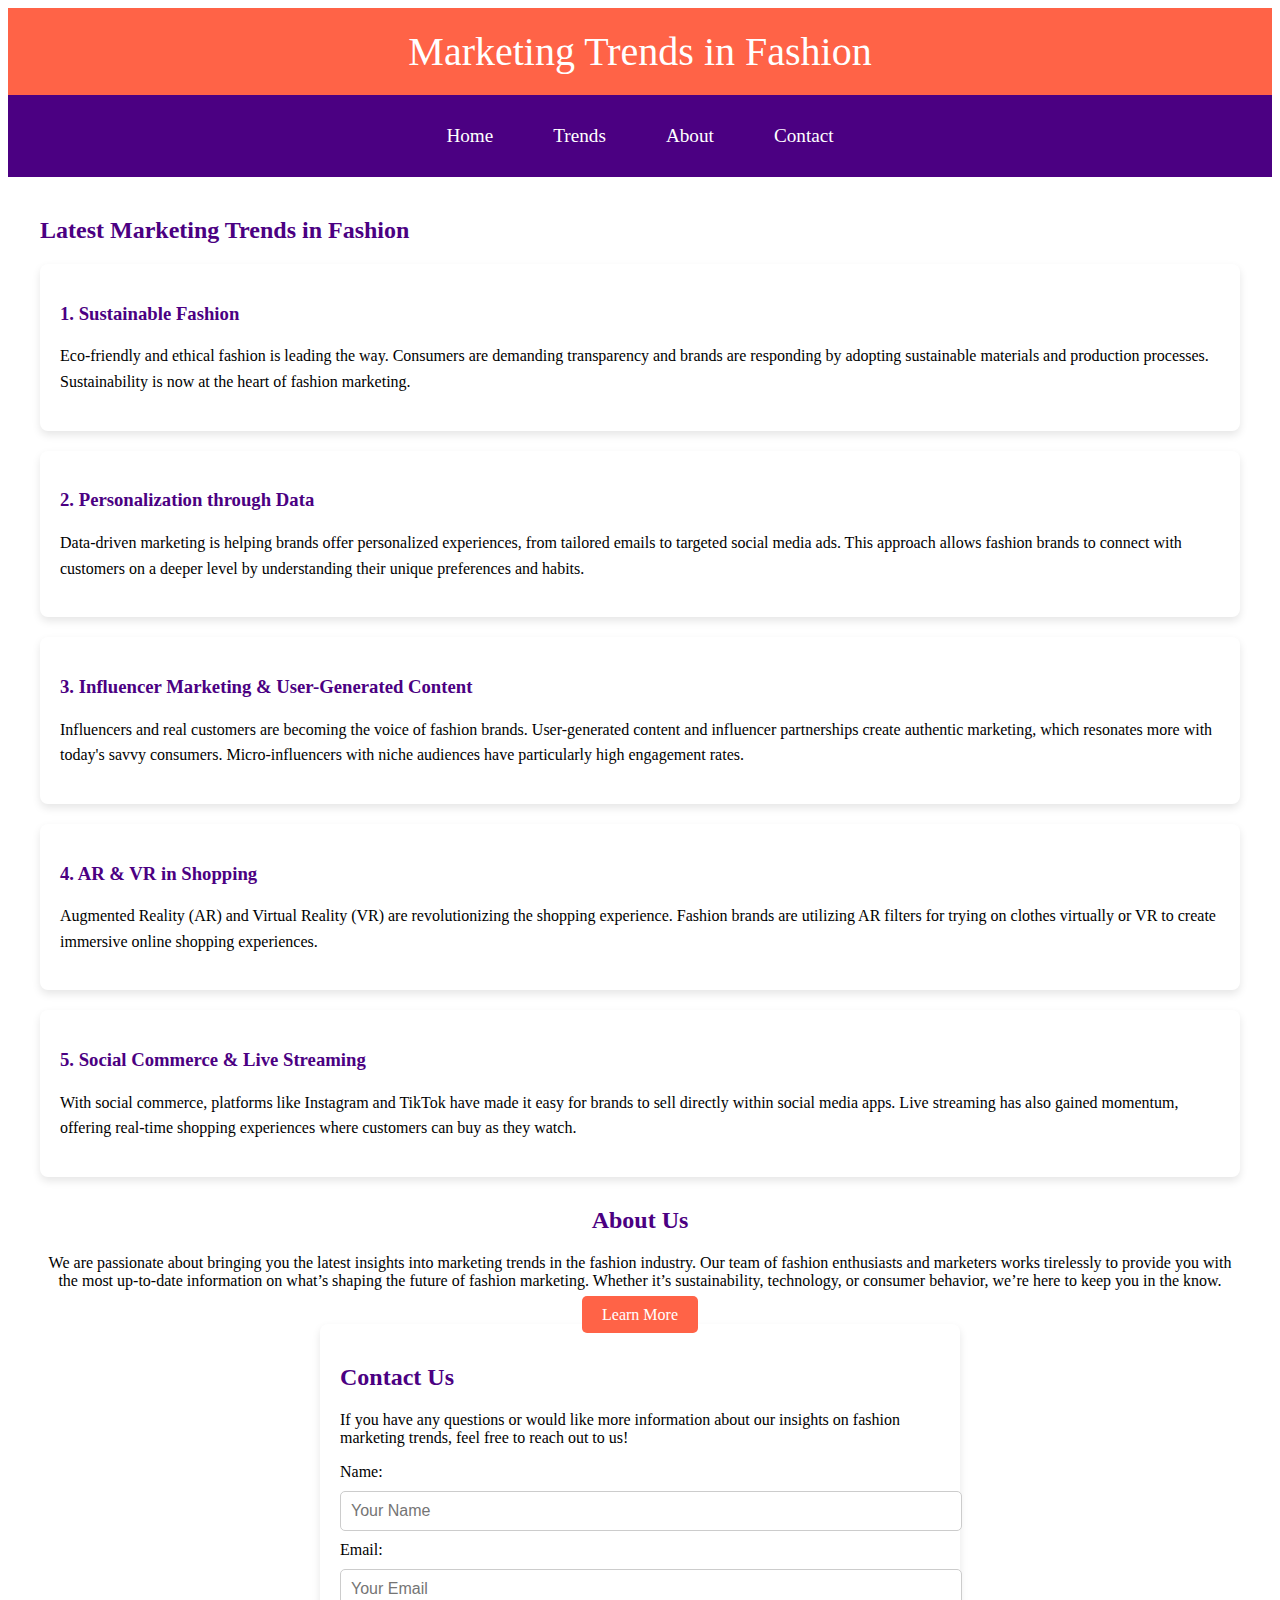
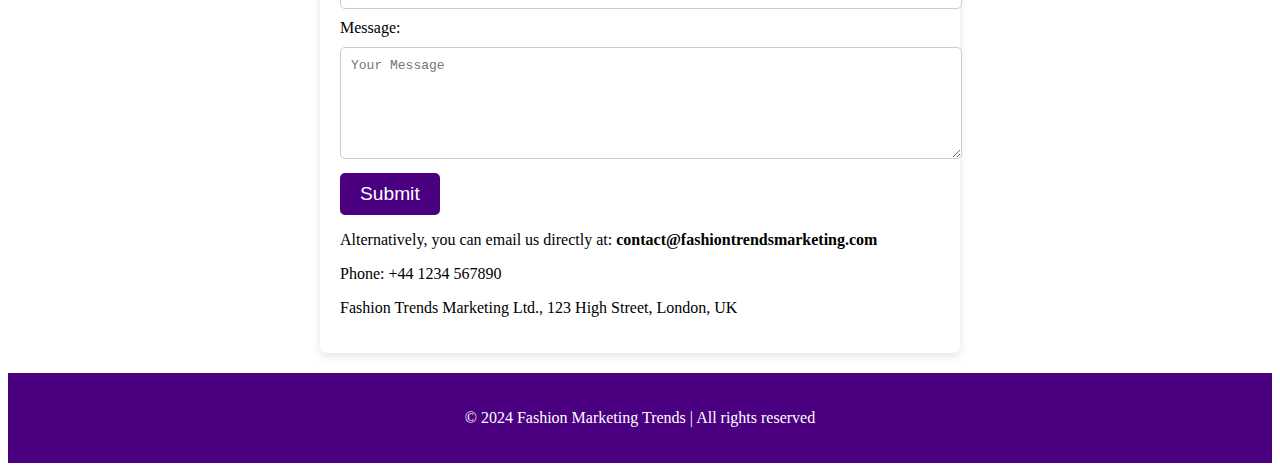
<file: index.html>
<!DOCTYPE html>
<html lang="en">
<head>
    <meta charset="UTF-8">
    <meta name="viewport" content="width=device-width, initial-scale=1.0">
    <title>Marketing Trends in Fashion</title>
    <style>
        <link rel="stylesheet" href="main.css">
        body {
            font-family: 'Arial', sans-serif;
            margin: 0;
            padding: 0;
            background-color: #f0f0f0;
            color: #333;
        }

        header {
            background-color: #ff6347;
            color: white;
            text-align: center;
            padding: 20px;
            font-size: 2.5em;
        }

        nav {
            display: flex;
            justify-content: center;
            background-color: #4b0082;
            padding: 15px;
        }

        nav a {
            color: white;
            text-decoration: none;
            padding: 15px 30px;
            font-size: 1.2em;
        }

        nav a:hover {
            background-color: #ff6347;
            border-radius: 5px;
        }

        .container {
            padding: 20px;
        }

        h1, h2, h3 {
            color: #4b0082;
        }

        article {
            background-color: white;
            padding: 20px;
            margin: 20px 0;
            border-radius: 8px;
            box-shadow: 0 4px 8px rgba(0, 0, 0, 0.1);
        }

        article p {
            line-height: 1.6;
        }

        /* About Page Styles */
        .about {
            margin-top: 30px;
            text-align: center;
        }

        footer {
            background-color: #4b0082;
            color: white;
            text-align: center;
            padding: 20px 0;
            position: relative;
            bottom: 0;
            width: 100%;
        }

        .btn-learn-more {
            background-color: #ff6347;
            color: white;
            padding: 10px 20px;
            text-decoration: none;
            border-radius: 5px;
        }

        .btn-learn-more:hover {
            background-color: #e55335;
        }

        /* Contact Page Styles */
        .contact-form {
            background-color: white;
            padding: 20px;
            border-radius: 8px;
            box-shadow: 0 4px 8px rgba(0, 0, 0, 0.1);
            max-width: 600px;
            margin: 0 auto;
        }

        .contact-form input, .contact-form textarea {
            width: 100%;
            padding: 10px;
            margin: 10px 0;
            border: 1px solid #ccc;
            border-radius: 5px;
            font-size: 1em;
        }

        .contact-form button {
            background-color: #4b0082;
            color: white;
            padding: 10px 20px;
            border: none;
            border-radius: 5px;
            font-size: 1.2em;
            cursor: pointer;
        }

        .contact-form button:hover {
            background-color: #ff6347;
        }

        @media (min-width: 768px) {
            .container {
                max-width: 1200px;
                margin: 0 auto;
            }
        }
    </style>
</head>
<body>

    <!-- Header Section -->
    <header>
        Marketing Trends in Fashion
    </header>

    <!-- Navigation Menu -->
    <nav>
        <a href="#home">Home</a>
        <a href="#trends">Trends</a>
        <a href="#about">About</a>
        <a href="#contact">Contact</a>
    </nav>

    <!-- Main Content Section -->
    <div class="container">

        <!-- Fashion Trends Section -->
        <section id="trends">
            <h2>Latest Marketing Trends in Fashion</h2>

            <article>
                <h3>1. Sustainable Fashion</h3>
                <p>Eco-friendly and ethical fashion is leading the way. Consumers are demanding transparency and brands are responding by adopting sustainable materials and production processes. Sustainability is now at the heart of fashion marketing.</p>
            </article>

            <article>
                <h3>2. Personalization through Data</h3>
                <p>Data-driven marketing is helping brands offer personalized experiences, from tailored emails to targeted social media ads. This approach allows fashion brands to connect with customers on a deeper level by understanding their unique preferences and habits.</p>
            </article>

            <article>
                <h3>3. Influencer Marketing & User-Generated Content</h3>
                <p>Influencers and real customers are becoming the voice of fashion brands. User-generated content and influencer partnerships create authentic marketing, which resonates more with today's savvy consumers. Micro-influencers with niche audiences have particularly high engagement rates.</p>
            </article>

            <article>
                <h3>4. AR & VR in Shopping</h3>
                <p>Augmented Reality (AR) and Virtual Reality (VR) are revolutionizing the shopping experience. Fashion brands are utilizing AR filters for trying on clothes virtually or VR to create immersive online shopping experiences.</p>
            </article>

            <article>
                <h3>5. Social Commerce & Live Streaming</h3>
                <p>With social commerce, platforms like Instagram and TikTok have made it easy for brands to sell directly within social media apps. Live streaming has also gained momentum, offering real-time shopping experiences where customers can buy as they watch.</p>
            </article>
        </section>

        <!-- About Section -->
        <section id="about" class="about">
            <h2>About Us</h2>
            <p>We are passionate about bringing you the latest insights into marketing trends in the fashion industry. Our team of fashion enthusiasts and marketers works tirelessly to provide you with the most up-to-date information on what’s shaping the future of fashion marketing. Whether it’s sustainability, technology, or consumer behavior, we’re here to keep you in the know.</p>
            <a href="#trends" class="btn-learn-more">Learn More</a>
        </section>

        <!-- Contact Section -->
        <section id="contact" class="contact-form">
            <h2>Contact Us</h2>
            <p>If you have any questions or would like more information about our insights on fashion marketing trends, feel free to reach out to us!</p>
            <form action="submit_form.php" method="post">
                <label for="name">Name:</label>
                <input type="text" id="name" name="name" placeholder="Your Name" required>

                <label for="email">Email:</label>
                <input type="email" id="email" name="email" placeholder="Your Email" required>

                <label for="message">Message:</label>
                <textarea id="message" name="message" placeholder="Your Message" rows="6" required></textarea>

                <button type="submit">Submit</button>
            </form>
            <p>Alternatively, you can email us directly at: <strong>contact@fashiontrendsmarketing.com</strong></p>
            <p>Phone: +44 1234 567890</p>
            <p>Fashion Trends Marketing Ltd., 123 High Street, London, UK</p>
        </section>

    </div>

    <!-- Footer Section -->
    <footer>
        <p>© 2024 Fashion Marketing Trends | All rights reserved</p>
    </footer>

</body>
</html>
</file>
<file: main.css>
/* Global Styles */
body {
    font-family: 'Arial', sans-serif;
    margin: 0;
    padding: 0;
    background-color: #f0f0f0;
    color: #333;
}

header {
    background-color: #ff6347;
    color: white;
    text-align: center;
    padding: 20px;
    font-size: 2.5em;
}

nav {
    display: flex;
    justify-content: center;
    background-color: #4b0082;
    padding: 15px;
}

nav a {
    color: white;
    text-decoration: none;
    padding: 15px 30px;
    font-size: 1.2em;
}

nav a:hover {
    background-color: #ff6347;
    border-radius: 5px;
}

.container {
    padding: 20px;
}

h1, h2, h3 {
    color: #4b0082;
}

article {
    background-color: white;
    padding: 20px;
    margin: 20px 0;
    border-radius: 8px;
    box-shadow: 0 4px 8px rgba(0, 0, 0, 0.1);
}

article p {
    line-height: 1.6;
}

/* About Page Styles */
.about {
    margin-top: 30px;
    text-align: center;
}

footer {
    background-color: #4b0082;
    color: white;
    text-align: center;
    padding: 20px 0;
    position: relative;
    bottom: 0;
    width: 100%;
}

.btn-learn-more {
    background-color: #ff6347;
    color: white;
    padding: 10px 20px;
    text-decoration: none;
    border-radius: 5px;
}

.btn-learn-more:hover {
    background-color: #e55335;
}

/* Contact Page Styles */
.contact-form {
    background-color: white;
    padding: 20px;
    border-radius: 8px;
    box-shadow: 0 4px 8px rgba(0, 0, 0, 0.1);
    max-width: 600px;
    margin: 0 auto;
}

.contact-form input, .contact-form textarea {
    width: 100%;
    padding: 10px;
    margin: 10px 0;
    border: 1px solid #ccc;
    border-radius: 5px;
    font-size: 1em;
}

.contact-form button {
    background-color: #4b0082;
    color: white;
    padding: 10px 20px;
    border: none;
    border-radius: 5px;
    font-size: 1.2em;
    cursor: pointer;
}

.contact-form button:hover {
    background-color: #ff6347;
}

@media (min-width: 768px) {
    .container {
        max-width: 1200px;
        margin: 0 auto;
    }
}
</file>
